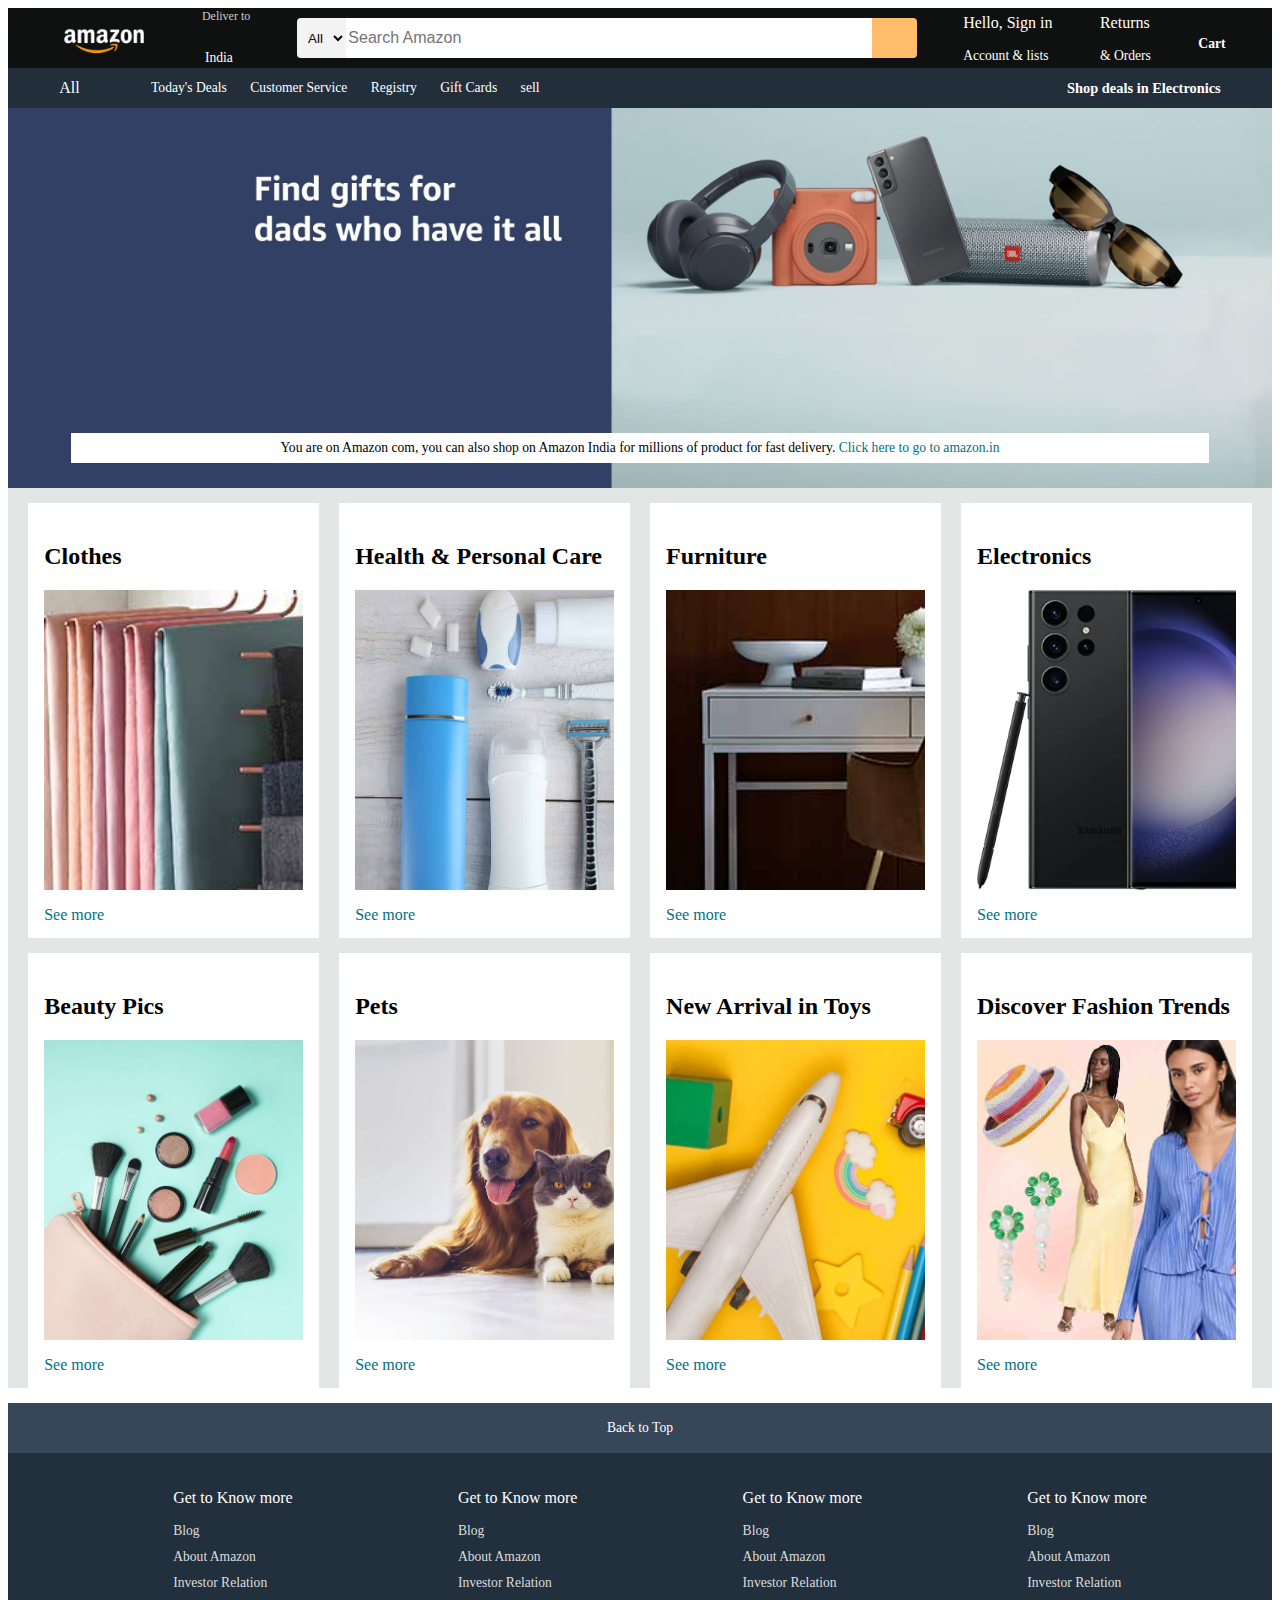
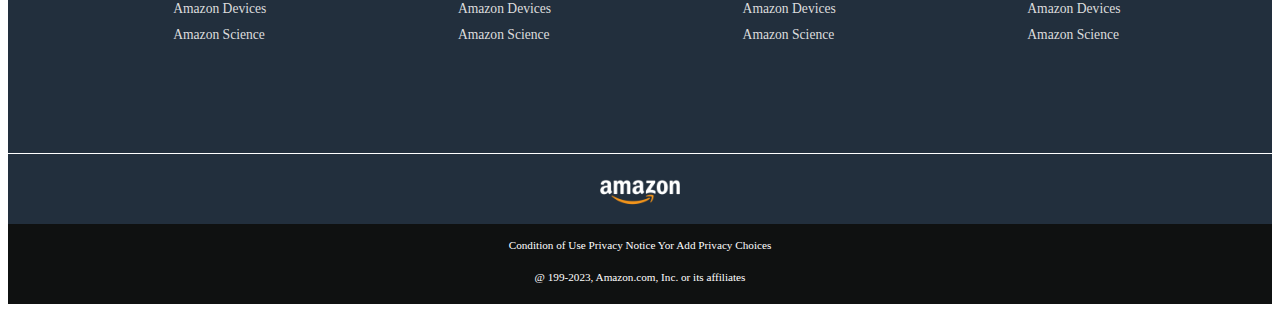
<file: amazon-clone/index.html>
<!DOCTYPE html>
<html lang="en">
<head>
    <meta charset="UTF-8">
    <meta http-equiv="X-UA-Compatible" content="IE=edge">
    <meta name="viewport" content="width=device-width, initial-scale=1.0">
    <title>Amazon</title>
    <link rel="stylesheet" href="https://cdnjs.cloudflare.com/ajax/libs/font-awesome/6.4.0/css/all.min.css" integrity="sha512-iecdLmaskl7CVkqkXNQ/ZH/XLlvWZOJyj7Yy7tcenmpD1ypASozpmT/E0iPtmFIB46ZmdtAc9eNBvH0H/ZpiBw==" crossorigin="anonymous" referrerpolicy="no-referrer" />
    <link rel="stylesheet" href="style.css">
</head>
<body>
<header>
    <div class="navbar">

        <div class="nav-logo border">
            <div class="logo"></div>
        </div>

        <div class="nav-address border">
            <p class="add-first">Deliver to</p>           
            <div class="add-icon">
                <i class="fa-solid fa-location-dot"></i>
                <p class="add-second">India</p>
            </div>
        </div>        

        <div class="nav-search">
            <select class="search-select">
                <option>All</option>
            </select>
            <input placeholder="Search Amazon" class="search-input">
            <div class="search-icon">
                <i class="fa-solid fa-magnifying-glass"></i>
            </div>
        </div>

        <div class="nav-signin border">
            <p><span>Hello, Sign in</span></p>
            <p class="nav-second">Account & lists</p>
        </div>

        <div class="nav-return border">
            <p><span>Returns</span></p>
            <p class="nav-second"> & Orders</p>
        </div>

        <div class="nav-cart border">
            <i class="fa-solid fa-cart-shopping"></i>
            Cart
        </div>

    </div>

    <div class="panel">
        <div class="panel-all">
            <i class="fa-solid fa-bars"></i>
            All
        </div>
        <div class="panel-ops">
            <p>Today's Deals</p>
            <p>Customer Service</p>
            <p>Registry</p>
            <p>Gift Cards</p>
            <p>sell</p>
        </div>

        <div class="panel-deals">
            Shop deals in Electronics            
        </div>
    </div>

</header>

<div class="hero-section">
    <div class="hero-message">
        <p>You are on Amazon com, you can also shop on Amazon India for millions of product for fast delivery.<a> Click here to go to amazon.in</a></p>
    </div>
</div>

<div class="shop-section">
    <div class="box1 box">
        <div class="box-content">
            <h2>Clothes</h2>
            <div class="box-img" style="background-image: url('box1_image.jpg');"></div>
            <p>See more</p>
        </div>        
    </div>

    <div class="box2 box">
        <div class="box-content">
            <h2>Health & Personal Care</h2>
            <div class="box-img" style="background-image: url('box2_image.jpg');"></div>
            <p>See more</p>
        </div>
    </div>

    <div class="box3 box">
        <div class="box-content">
            <h2>Furniture</h2>
            <div class="box-img" style="background-image: url('box3_image.jpg');"></div>
            <p>See more</p>
        </div>
    </div>
    <div class="box4 box">
        <div class="box-content">
            <h2>Electronics</h2>
            <div class="box-img" style="background-image: url('box4_image.jpg');"></div>
            <p>See more</p>
        </div>
    </div>

    <div class="box5 box">
        <div class="box-content">
            <h2>Beauty Pics</h2>
            <div class="box-img" style="background-image: url('box5_image.jpg');"></div>
            <p>See more</p>
        </div>
    </div>

    <div class="box6 box">
        <div class="box-content">
            <h2>Pets</h2>
            <div class="box-img" style="background-image: url('box6_image.jpg');"></div>
            <p>See more</p>
        </div>
    </div>

    <div class="box7 box">
        <div class="box-content">
            <h2>New Arrival in Toys</h2>
            <div class="box-img" style="background-image: url('box7_image.jpg');"></div>
            <p>See more</p>
        </div>
    </div>

    <div class="box8 box">
        <div class="box-content">
            <h2>Discover Fashion Trends</h2>
            <div class="box-img" style="background-image: url('box8_image.jpg');"></div>
            <p>See more</p>
        </div>
    </div>
</div>

<footer>
    <div class="foot-panel1">
        Back to Top
    </div>
    <div class="foot-panel2">
        <ul>
            <p>Get to Know more</p>
            <a>Blog</a>
            <a>About Amazon</a>
            <a>Investor Relation</a>
            <a>Amazon Devices</a>
            <a>Amazon Science</a>
        </ul>

        <ul>
            <p>Get to Know more</p>
            <a>Blog</a>
            <a>About Amazon</a>
            <a>Investor Relation</a>
            <a>Amazon Devices</a>
            <a>Amazon Science</a>
        </ul>

        <ul>
            <p>Get to Know more</p>
            <a>Blog</a>
            <a>About Amazon</a>
            <a>Investor Relation</a>
            <a>Amazon Devices</a>
            <a>Amazon Science</a>
        </ul>

        <ul>
            <p>Get to Know more</p>
            <a>Blog</a>
            <a>About Amazon</a>
            <a>Investor Relation</a>
            <a>Amazon Devices</a>
            <a>Amazon Science</a>
        </ul>
    </div>

    <div class="foot-panel3">
        <div class="logo"></div>
    </div>

    <div class="foot-panel4">
        <div class="pages">
            <a>Condition of Use</a>
            <a>Privacy Notice</a>
            <a>Yor Add Privacy Choices</a>
        </div>
        <div class="copyright">
            @ 199-2023, Amazon.com, Inc. or its affiliates
        </div>

    </div>
    


</footer>

</body>
</html>
</file>
<file: amazon-clone/style.css>
.{
    margin: 0;
    font-family: Arial;
    border: border-box;

}

.navbar{
    height: 60px;
    background-color: #0f1111;
    color: white;
    display: flex;
    align-items: center;
    justify-content: space-evenly;
}

.nav-logo{
    height: 50px;
    width: 100px;
}

.logo{
    background-image: url("amazon_logo.png");
    background-size: cover;
    height: 50px;
    width: 100px;
}

.border{
    border: 1.5px solid transparent;
}
.border:hover{
    border: 1.5px solid white;
}

/**box2**/

.add-first{   
    color: #cccccc;
    font-size : 0.75rem;
    /* margin-left: 15px; */
    padding-top: 5px;  
}

.add-second{
    font-size: 0.85rem;   
    margin-left: 3px;
}

.add-icon{
    display: flex;
    align-items: center;
    padding-bottom: 5px;
}
.nav-address{
flex-direction: column;
}

/**box3**/
.nav-search{
    display: flex;
    justify-content: space-evenly;
    width: 620px;
    height: 40px;
    border-radius: 4px;    
}
.search-select{
    background-color: #f3f3f3;
    width: 50px;
    text-align: center;
    border-top-left-radius: 4px;
    border-bottom-left-radius: 4px;
    border: none;
}

.search-input{
    width: 525px;
    font-size: 1rem;
    border: none;

}
.search-icon{
    width: 45px;
    display: flex;
    justify-content: center;
    align-items: center;
    font-size: 1.2rem;
    background-color: #febd68;
    border-top-right-radius: 4px;
    border-bottom-right-radius: 4px;
    color: #0f1111;
}

.nav-search:hover{
    border: 2px solid orange;
}

/**box 4**/
.span{
    font-size: 0.7rem;
}
/**box 5**/
.nav-second{
    font-size: 0.85rem;
    font-weight: 700px;
}

/**box 6**/
.nav-cart i{
    font-size: 30px;
}

.nav-cart{
    font-size: 0.85rem;
    font-weight: 700;
}


/**panel**/

.panel{
    height: 40px;
    background-color: #222f3b;
    display: flex;
    color: white;
    align-items: center;
    justify-content: space-evenly;
}

.panel-ops p{
    display: inline;    
    margin-left: 20px;
}

.panel-ops{
    width: 70%;
    font-size: 0.85rem;
}

.panel-deals{
    font-size: 0.9rem;
    font-weight: 700;
}
/**hero**/
.hero-section{
    background-image: url("hero_image.jpg");
    background-size: cover;
    height: 380px;
    display: flex;
    justify-content: center;
    align-items: flex-end;
}

.hero-message{
    background-color: white;
    color: black;
    height: 30px;
    display: flex;
    align-items: center;
    justify-content: center;
    font-size: 0.85rem;
    width: 90%;
    margin-bottom: 25px;
}

.hero-message a{
    color: #007185;
}

/**Shop section**/

.shop-section{
    display: flex;
    flex-wrap: wrap;
    justify-content: space-evenly;
    background-color: #e2e7e6;
}

.box{
    height: 400px;
    width: 23%;
    background-color: white;
    margin-top: 15px;
    padding: 20px 0px 15px;
}
.box-img{
    height: 300px;
    background-size: cover;
    margin-top: 1rem;
    margin-bottom: 1rem;
}

.box-content{
    margin-left:1rem;
    margin-right:1rem;
}

.box-content p{
    color: #007185;
    
}

/**footer**/
footer{
    margin-top: 15px;
}

.foot-panel1{
    background-color: #37475a;
    color: white;
    height: 50px;
    display: flex;
    justify-content: center;
    align-items: center;
    font-size: 0.85rem;
}

.foot-panel2{
    background-color: #222f3d;
    color: white;
    height: 300px;
    display: flex;
    justify-content: space-evenly;
}

ul{
    margin-top: 20px;
}

ul a{
    display: block;
    font-size: 0.85rem;
    margin-top: 10px;
    color: #dddddd;
}

.foot-panel3{
    background-color: #222f3d;
    color: white;
    border-top: 0.5px solid white;
    height: 70px;
    display: flex;
    justify-content: center;
    align-items: center;
}

.logo{
    background-image: url("amazon_logo.png");
    background-size: cover;
    height: 50px;
    width: 100px;
}

.foot-panel4{
    background-color: #0f1111;
    color: white;
    height: 80px;
    font-size: 0.7rem;
    text-align: center;
}

.pages{    
    padding: 15px;
}

.copyright{
    padding: 5px;
}
</file>
